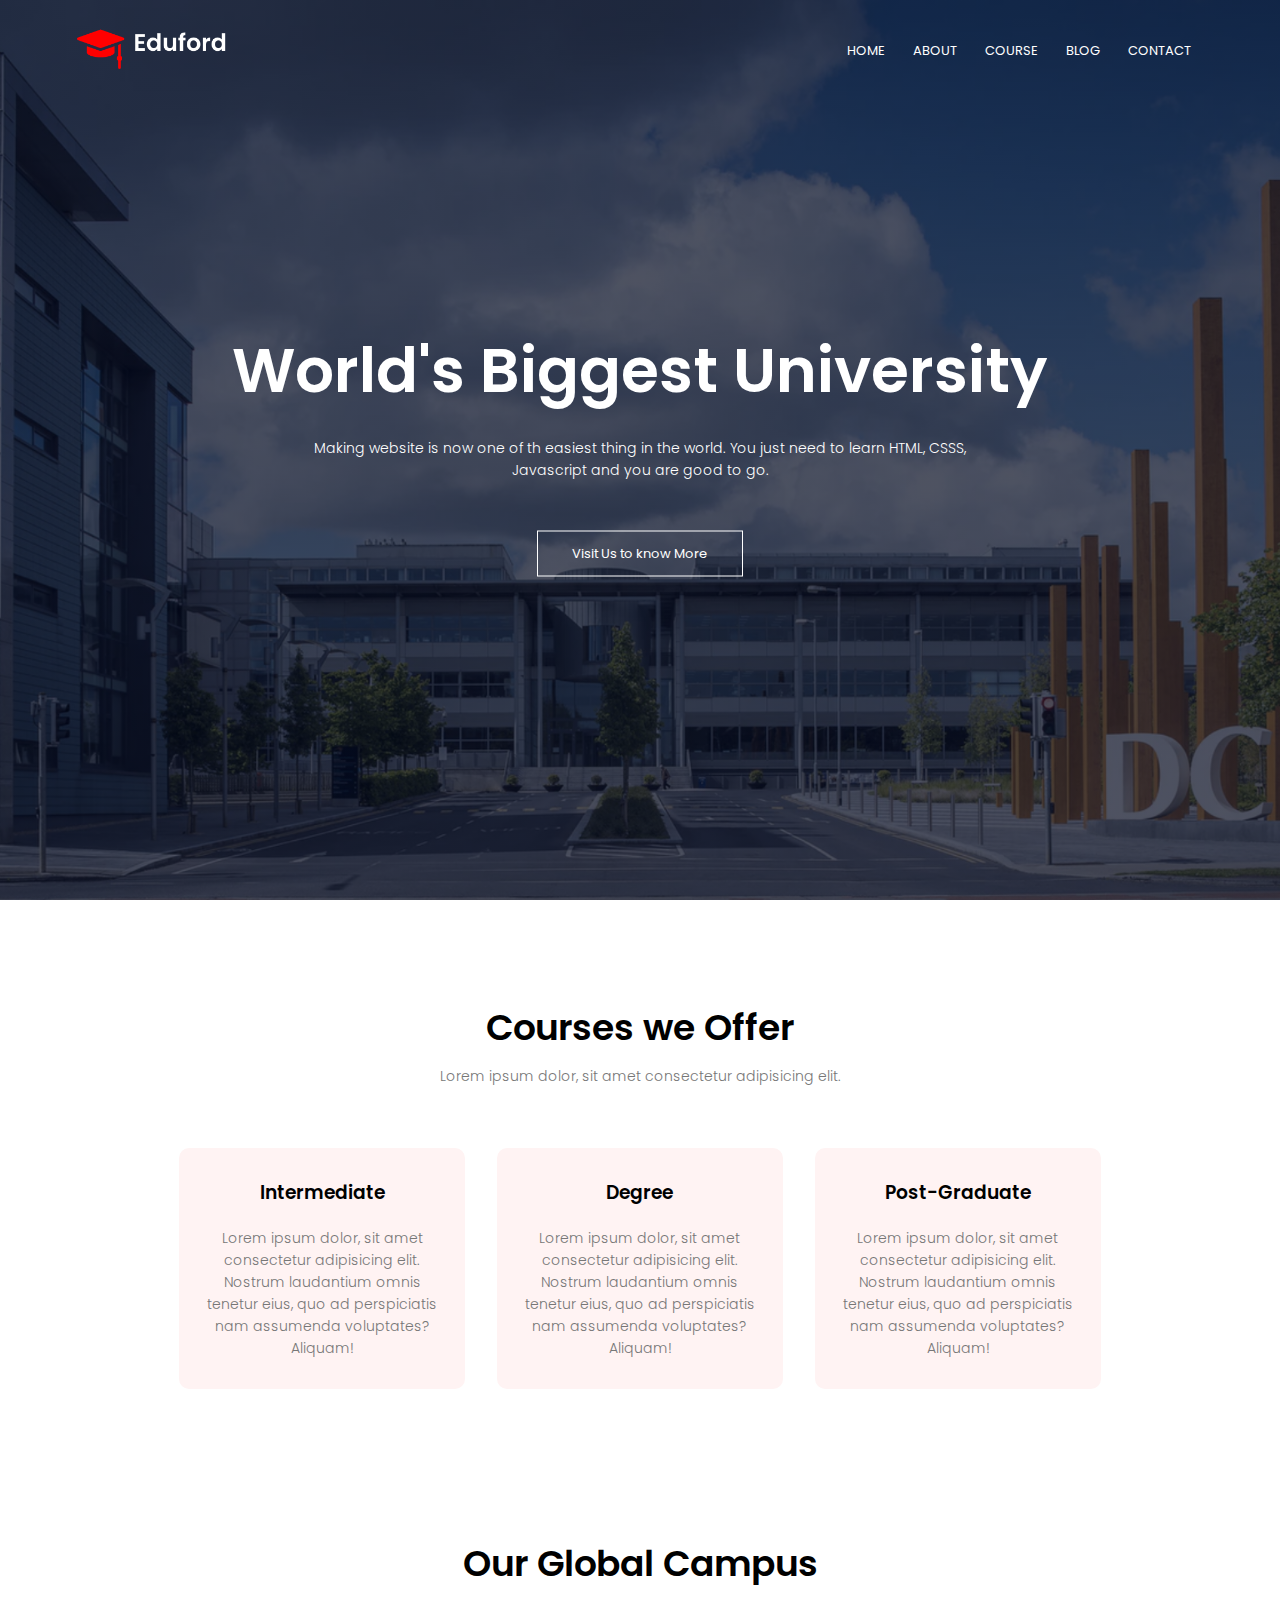
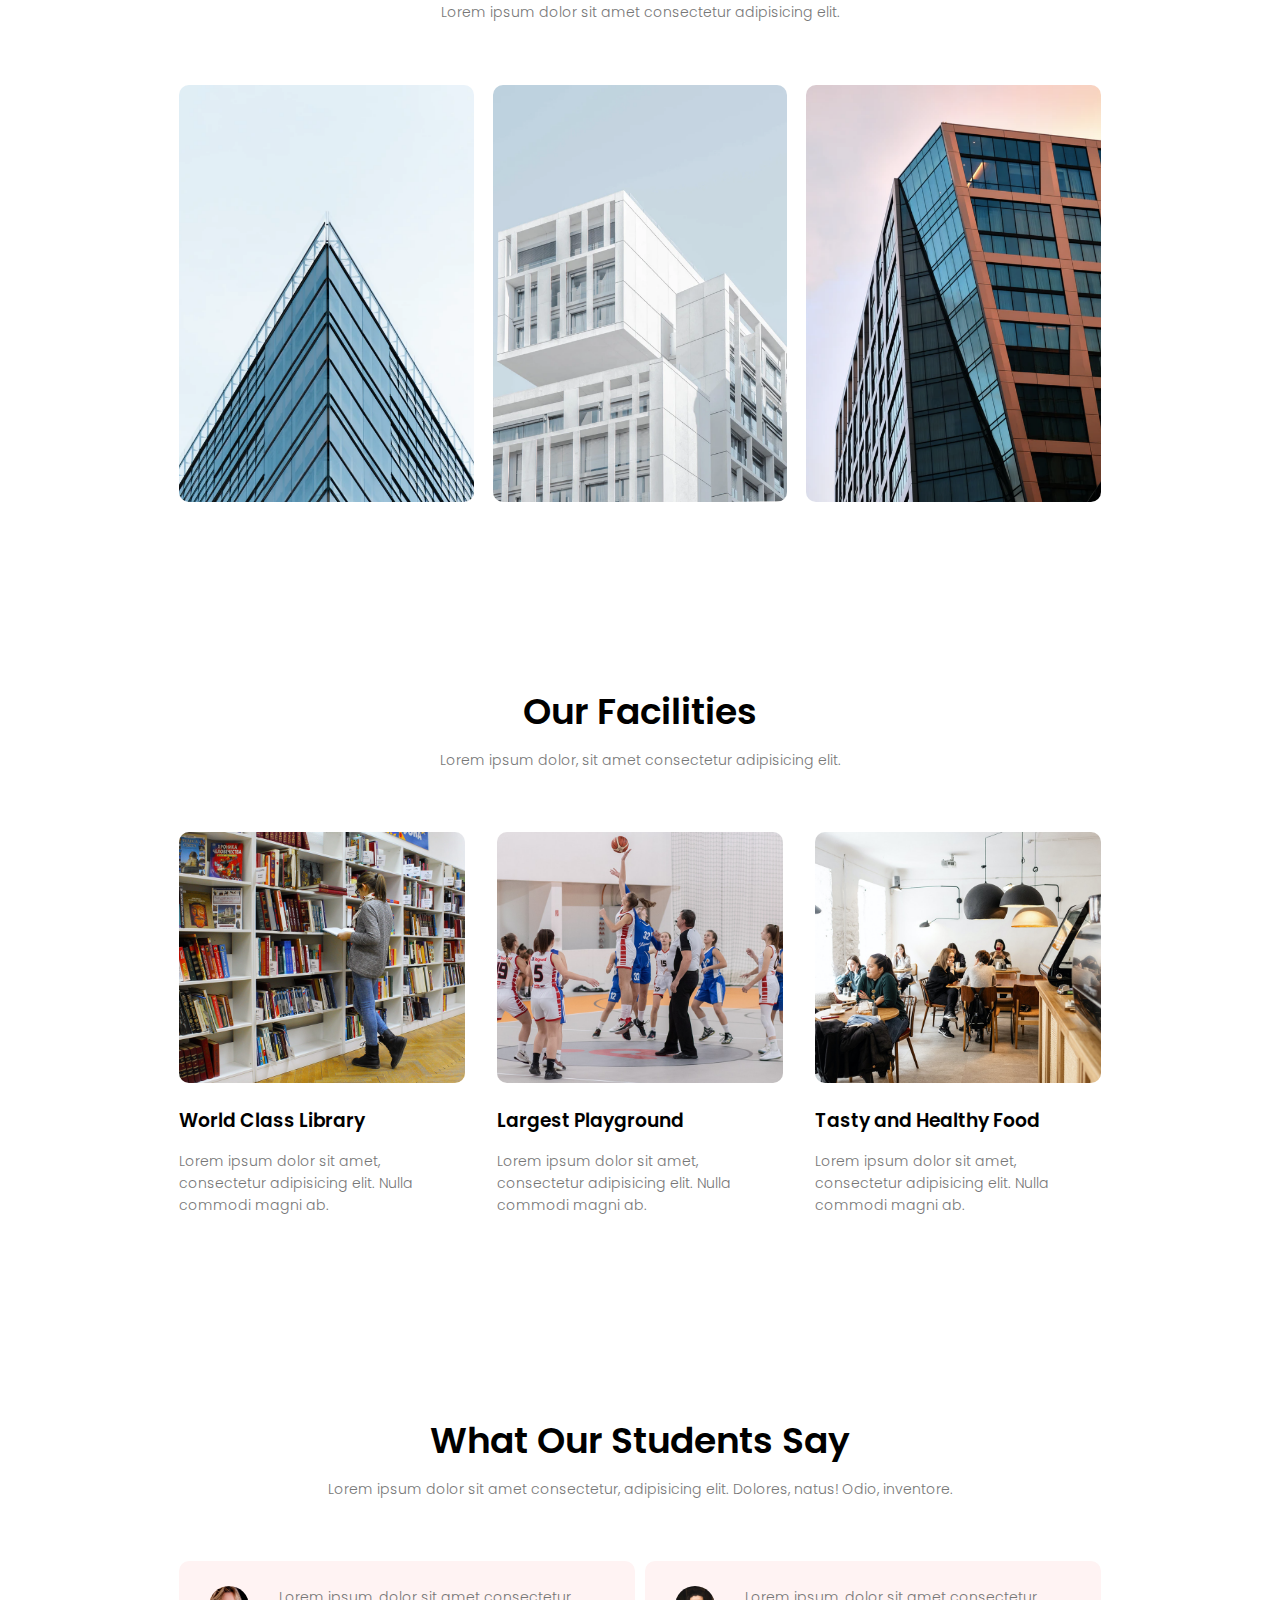
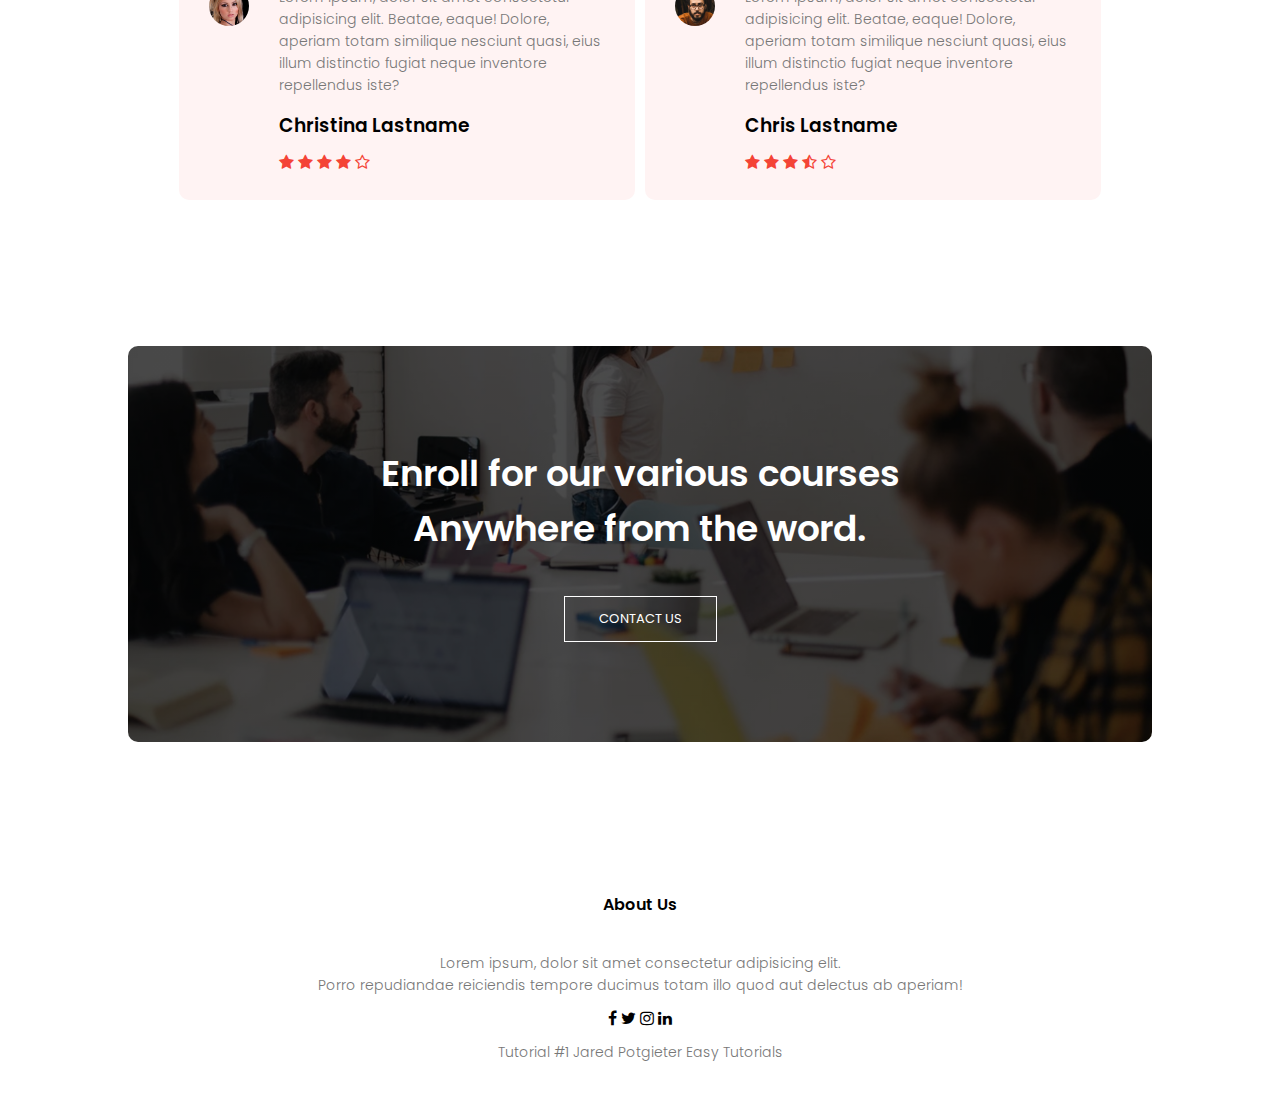
<file: index.html>
<!DOCTYPE html>
<html lang="en">
<head>
    <meta charset="UTF-8">
    <meta http-equiv="X-UA-Compatible" content="IE=edge">
    <meta name="viewport" content="width=device-width, initial-scale=1.0">
    <link rel="stylesheet" href="styles.css">
    
    <title>Tutorial 1 - University Website</title>
    
<!-- All fonts need to be imported into the header section of the HTML and then a seperate link needs to be copied into the Stylesheet / CSS -->
    
<link rel="preconnect" href="https://fonts.googleapis.com">
<link rel="preconnect" href="https://fonts.gstatic.com" crossorigin>
<link href="https://fonts.googleapis.com/css2?family=Barlow&family=Merriweather&family=Montserrat:wght@100&family=Poppins:wght@100;200;400;600;700&family=Sacramento&display=swap" rel="stylesheet">
<link rel="stylesheet" href="https://stackpath.bootstrapcdn.com/font-awesome/4.7.0/css/font-awesome.min.css">


</head>
<body>
    
<section class="header">

    <nav>

<a href="index.html"><img src="images/logo.png" alt=""></a>

<div class="nav-links" id="navLinks">

    <i class="fa fa-times" onclick="hideMenu()"></i>
    
<ul>
    <li><a href="index.html">HOME</a></li>
    <li><a href="about.html">ABOUT</a></li>
    <li><a href="course.html">COURSE</a></li>
    <li><a href="blog.html">BLOG</a></li>
    <li><a href="contact.html">CONTACT</a></li>
</ul>

</div>

<i class="fa fa-bars" onclick="showMenu()"></i>

    </nav>

<div class="text-box">

    <h1>World's Biggest University</h1>
    <p>Making website is now one of th easiest thing in the world. You just need to learn HTML, CSSS, <br> Javascript and you are good to go.</p>
    <a href="" class="hero-button">Visit Us to know More</a>
    
   
</div>   

</section>

<section class="course">

    <h1>Courses we Offer</h1>
    <p>Lorem ipsum dolor, sit amet consectetur adipisicing elit.</p>

    <div class="row">
         
        <div class="course-col">
            <h3>Intermediate</h3>
            <p>Lorem ipsum dolor, sit amet consectetur adipisicing elit. Nostrum laudantium omnis tenetur eius, quo ad perspiciatis nam assumenda voluptates? Aliquam!</p>
        </div>
   
        <div class="course-col">
            <h3>Degree</h3>
            <p>Lorem ipsum dolor, sit amet consectetur adipisicing elit. Nostrum laudantium omnis tenetur eius, quo ad perspiciatis nam assumenda voluptates? Aliquam!</p>
        </div>

        <div class="course-col">
            <h3>Post-Graduate</h3>
            <p>Lorem ipsum dolor, sit amet consectetur adipisicing elit. Nostrum laudantium omnis tenetur eius, quo ad perspiciatis nam assumenda voluptates? Aliquam!</p>
        </div>
   
    </div>


</div>

</section>

<!-- Campus Section -->

<section class="campus">
<h1>Our Global Campus</h1>

<p>Lorem ipsum dolor sit amet consectetur adipisicing elit.</p>

<div class="row">
    <div class="campus-col">
    <img src="images/london.png" alt="">
        
        <div class="layer">
            <h3>LONDON</h3>
        </div>

    </div>

    <div class="campus-col">
        <img src="images/washington.png" alt="">
            
            <div class="layer">
                <h3>WASHINGTON</h3>
            </div>
    
        </div>


        <div class="campus-col">
            <img src="images/newyork.png" alt="">
                
                <div class="layer">
                    <h3>NEW YORK</h3>
                </div>
        
            </div>

</div>

</section>

<!-- Facilities -->
<section class="facilities">

    <h1>Our Facilities</h1>
    <p>Lorem ipsum dolor, sit amet consectetur adipisicing elit.</p>

    <div class="row">

    <div class="facilities-col">
        <img src="images/library.png" alt="">
        <h3>World Class Library</h3>
        <p>Lorem ipsum dolor sit amet, consectetur adipisicing elit. Nulla commodi magni ab.</p>
    </div>

    <div class="facilities-col">
        <img src="images/basketball.png" alt="">
        <h3>Largest Playground</h3>
        <p>Lorem ipsum dolor sit amet, consectetur adipisicing elit. Nulla commodi magni ab.</p>
    </div>

    <div class="facilities-col">
        <img src="images/cafeteria.png" alt="">
        <h3>Tasty and Healthy Food</h3>
        <p>Lorem ipsum dolor sit amet, consectetur adipisicing elit. Nulla commodi magni ab.</p>
    </div>

    </div>

</section>

<!-- Testimonials -->

<section class="testimonials">

<h1>What Our Students Say</h1>
<p>Lorem ipsum dolor sit amet consectetur, adipisicing elit. Dolores, natus! Odio, inventore.</p>

<div class="row">

<div class="testimonial-col">
    <img src="images/user1.jpg" alt="">
        <div>
            <p> Lorem ipsum, dolor sit amet consectetur adipisicing elit. Beatae, eaque! Dolore, aperiam totam similique nesciunt quasi, eius illum distinctio fugiat neque inventore repellendus iste?</p>
            <h3>Christina Lastname</h3>
            <i class="fa fa-star" ></i>
            <i class="fa fa-star" ></i>
            <i class="fa fa-star" ></i>
            <i class="fa fa-star" ></i>
            <i class="fa fa-star-o" ></i>
        </div>

</div>

<div class="testimonial-col">
    <img src="images/user2.jpg" alt="">
        <div>
            <p> Lorem ipsum, dolor sit amet consectetur adipisicing elit. Beatae, eaque! Dolore, aperiam totam similique nesciunt quasi, eius illum distinctio fugiat neque inventore repellendus iste?</p>
            <h3>Chris Lastname</h3>
            <i class="fa fa-star" ></i>
            <i class="fa fa-star" ></i>
            <i class="fa fa-star" ></i>
            <i class="fa fa-star-half-o" ></i>
            <i class="fa fa-star-o" ></i>
        
        </div>

</div>

</div>


</section>

<!-- Call To Action -->

<section class="cta">

<h1>Enroll for our various courses <br> Anywhere from the word. </h1>

<a href="" class="hero-button">CONTACT US</a>

</section>

<!-- Footers -->

<section class="footer">

    <h4>About Us</h4>

<p>Lorem ipsum, dolor sit amet consectetur adipisicing elit. <br> Porro repudiandae reiciendis tempore ducimus totam illo quod aut delectus ab aperiam!
</p>

<div class="icons">
    <i class="fa fa-facebook" ></i>
    <i class="fa fa-twitter" ></i>
    <i class="fa fa-instagram" ></i>
    <i class="fa fa-linkedin" ></i>
   

</div>

<p>Tutorial #1  Jared Potgieter  Easy Tutorials</p>

</section>



<!-- Javascript Menu Toggle -->

<script>

    var navLinks = document.getElementById("navLinks");
    function showMenu(){
        navLinks.style.right = "0";
    }

    function hideMenu(){
        navLinks.style.right = "-200px";
    }

</script>

</body>
</html>
</file>
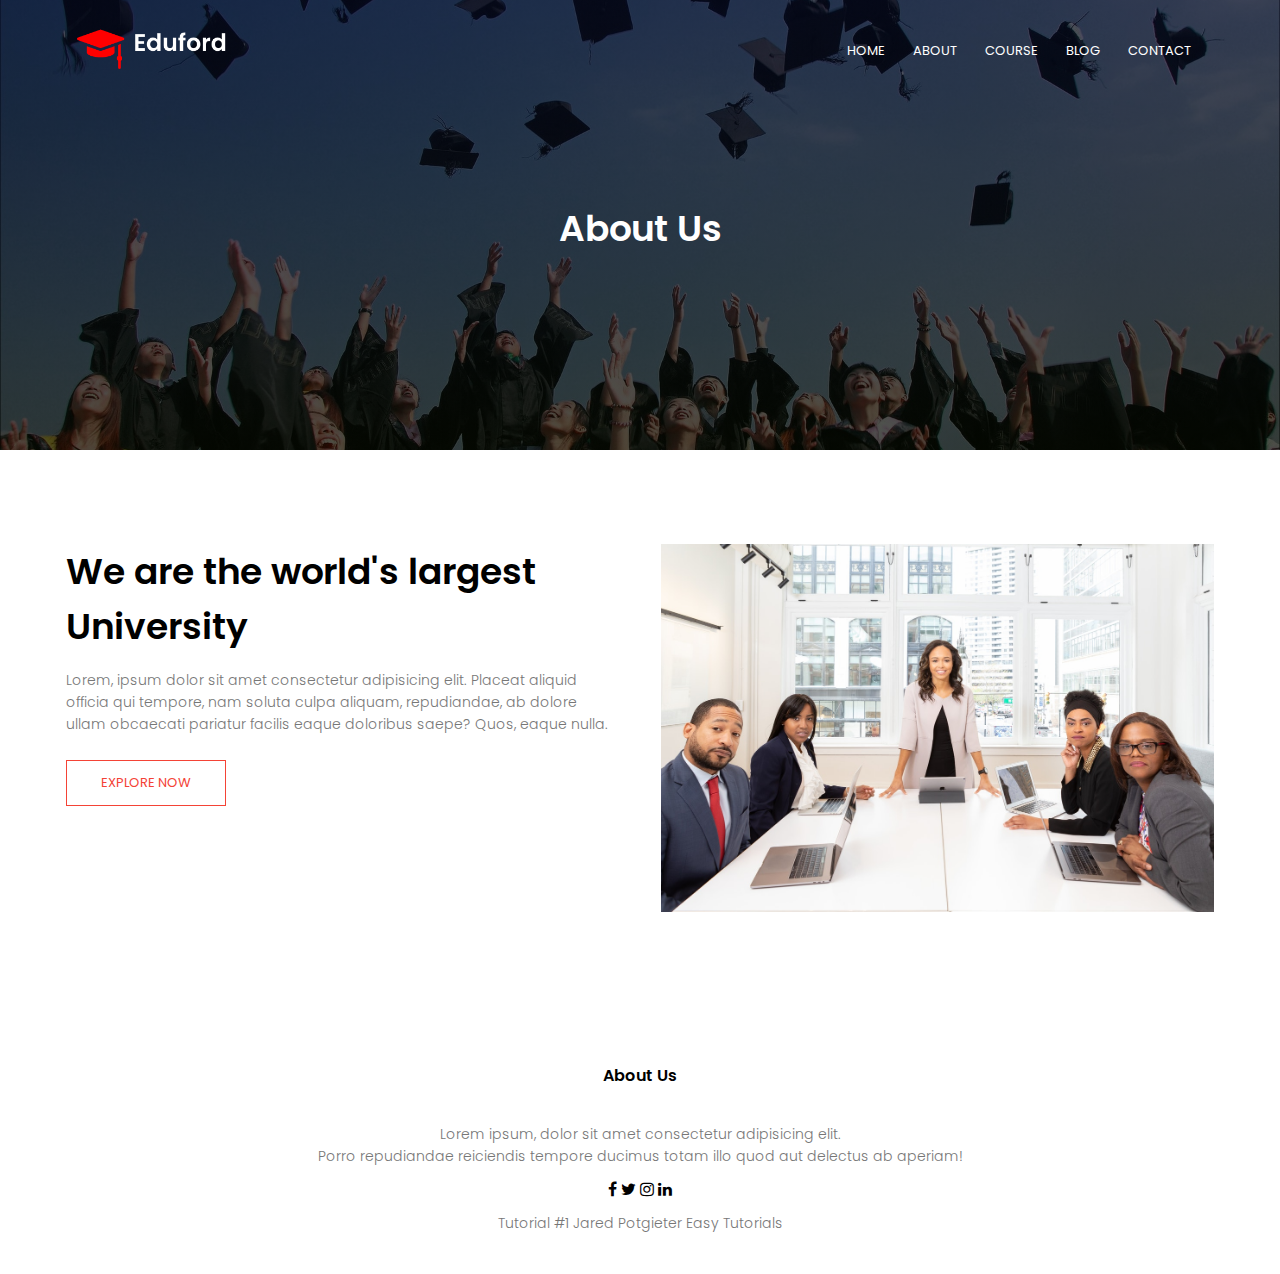
<file: about.html>
<!DOCTYPE html>
<html lang="en">
<head>
    <meta charset="UTF-8">
    <meta http-equiv="X-UA-Compatible" content="IE=edge">
    <meta name="viewport" content="width=device-width, initial-scale=1.0">
    <link rel="stylesheet" href="styles.css">
    
    <title>Tutorial 1 - University Website</title>
    
<!-- All fonts need to be imported into the header section of the HTML and then a seperate link needs to be copied into the Stylesheet / CSS -->
    
<link rel="preconnect" href="https://fonts.googleapis.com">
<link rel="preconnect" href="https://fonts.gstatic.com" crossorigin>
<link href="https://fonts.googleapis.com/css2?family=Barlow&family=Merriweather&family=Montserrat:wght@100&family=Poppins:wght@100;200;400;600;700&family=Sacramento&display=swap" rel="stylesheet">
<link rel="stylesheet" href="https://stackpath.bootstrapcdn.com/font-awesome/4.7.0/css/font-awesome.min.css">


</head>
<body>
    
<section class="sub-header">

    <nav>

<a href="index.html"><img src="images/logo.png" alt=""></a>

<div class="nav-links" id="navLinks">

    <i class="fa fa-times" onclick="hideMenu()"></i>
    
<ul>
    <li><a href="index.html">HOME</a></li>
    <li><a href="about.html">ABOUT</a></li>
    <li><a href="course.html">COURSE</a></li>
    <li><a href="blog.html">BLOG</a></li>
    <li><a href="contact.html">CONTACT</a></li>
</ul>

</div>

<i class="fa fa-bars" onclick="showMenu()"></i>

    </nav>

    <h1>About Us</h1>

 

</section>

<!-- About Us Content -->



<div class="row">

    <div class="about-col">
<h1>We are the world's largest University</h1>
<p>Lorem, ipsum dolor sit amet consectetur adipisicing elit. Placeat aliquid officia qui tempore, nam soluta culpa aliquam, repudiandae, ab dolore ullam obcaecati pariatur facilis eaque doloribus saepe? Quos, eaque nulla.</p>
    <a href="" class="hero-button red-button" >EXPLORE NOW</a>
</div>

    <div class="about-col">
       <img src="images/about.jpg" alt=""> 
    </div>

</div>



<!-- Footer -->

<section class="footer">

    <h4>About Us</h4>

<p>Lorem ipsum, dolor sit amet consectetur adipisicing elit. <br> Porro repudiandae reiciendis tempore ducimus totam illo quod aut delectus ab aperiam!
</p>

<div class="icons">
    <i class="fa fa-facebook" ></i>
    <i class="fa fa-twitter" ></i>
    <i class="fa fa-instagram" ></i>
    <i class="fa fa-linkedin" ></i>
   

</div>

<p>Tutorial #1  Jared Potgieter  Easy Tutorials</p>

</section>





<!-- Javascript Menu Toggle -->

<script>

    var navLinks = document.getElementById("navLinks");
    function showMenu(){
        navLinks.style.right = "0";
    }

    function hideMenu(){
        navLinks.style.right = "-200px";
    }

</script>

</body>
</html>
</file>
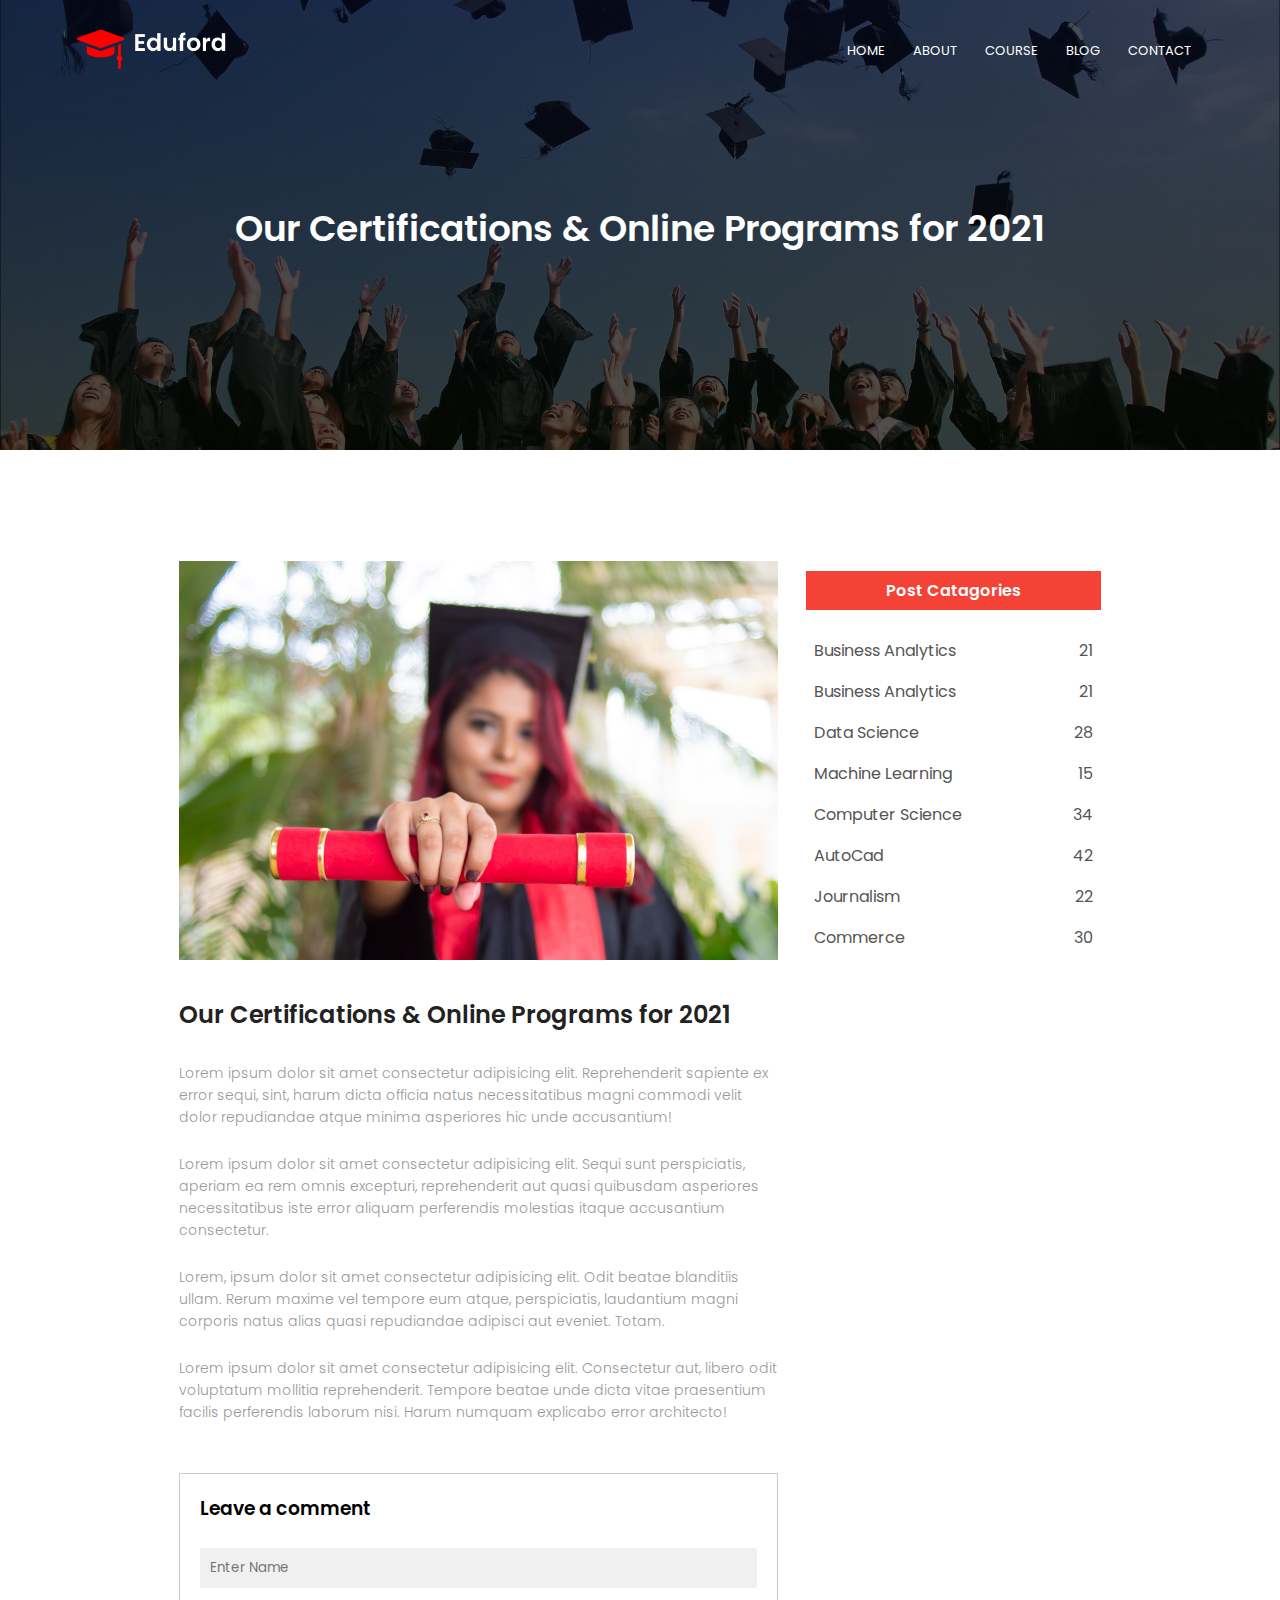
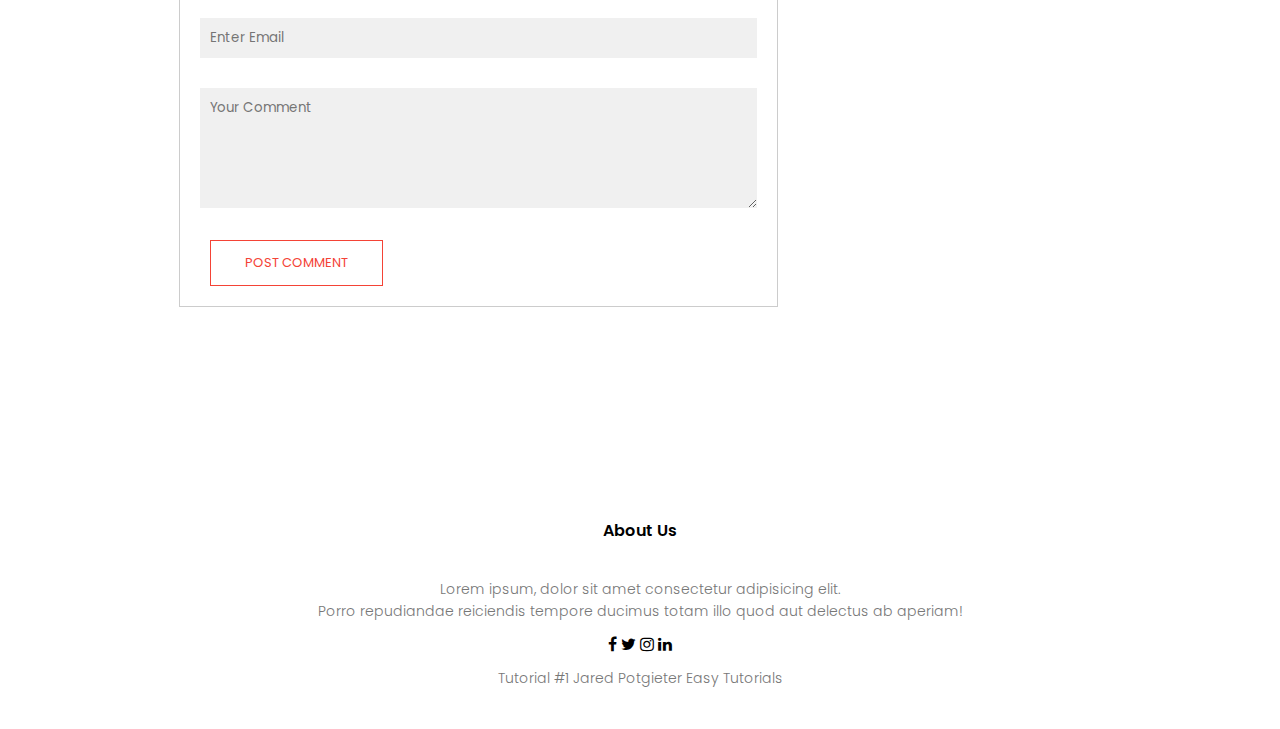
<file: blog.html>
<!DOCTYPE html>
<html lang="en">
<head>
    <meta charset="UTF-8">
    <meta http-equiv="X-UA-Compatible" content="IE=edge">
    <meta name="viewport" content="width=device-width, initial-scale=1.0">
    <link rel="stylesheet" href="styles.css">
    
    <title>Tutorial 1 - University Website</title>
    
<!-- All fonts need to be imported into the header section of the HTML and then a seperate link needs to be copied into the Stylesheet / CSS -->
    
<link rel="preconnect" href="https://fonts.googleapis.com">
<link rel="preconnect" href="https://fonts.gstatic.com" crossorigin>
<link href="https://fonts.googleapis.com/css2?family=Barlow&family=Merriweather&family=Montserrat:wght@100&family=Poppins:wght@100;200;400;600;700&family=Sacramento&display=swap" rel="stylesheet">
<link rel="stylesheet" href="https://stackpath.bootstrapcdn.com/font-awesome/4.7.0/css/font-awesome.min.css">


</head>
<body>
    
<section class="sub-header">

    <nav>

<a href="index.html"><img src="images/logo.png" alt=""></a>

<div class="nav-links" id="navLinks">

    <i class="fa fa-times" onclick="hideMenu()"></i>
    
<ul>
    <li><a href="index.html">HOME</a></li>
    <li><a href="about.html">ABOUT</a></li>
    <li><a href="course.html">COURSE</a></li>
    <li><a href="blog.html">BLOG</a></li>
    <li><a href="contact.html">CONTACT</a></li>
</ul>

</div>

<i class="fa fa-bars" onclick="showMenu()"></i>

    </nav>

    <h1>Our Certifications & Online Programs for 2021</h1>

 

</section>

<!-- Blog Page content -->

<section class="blog-content">


    <div class="row">

<div class="blog-left">
    <img src="images/certificate.jpg" alt="">
    <h2>Our Certifications & Online Programs for 2021</h2>
    <p>Lorem ipsum dolor sit amet consectetur adipisicing elit. Reprehenderit sapiente ex error sequi, sint, harum dicta officia natus necessitatibus magni commodi velit dolor repudiandae atque minima asperiores hic unde accusantium!</p>
    <br>
    <p>Lorem ipsum dolor sit amet consectetur adipisicing elit. Sequi sunt perspiciatis, aperiam ea rem omnis excepturi, reprehenderit aut quasi quibusdam asperiores necessitatibus iste error aliquam perferendis molestias itaque accusantium consectetur.</p>
    <br>
    <p>Lorem, ipsum dolor sit amet consectetur adipisicing elit. Odit beatae blanditiis ullam. Rerum maxime vel tempore eum atque, perspiciatis, laudantium magni corporis natus alias quasi repudiandae adipisci aut eveniet. Totam.</p>
    <br>
    <p>Lorem ipsum dolor sit amet consectetur adipisicing elit. Consectetur aut, libero odit voluptatum mollitia reprehenderit. Tempore beatae unde dicta vitae praesentium facilis perferendis laborum nisi. Harum numquam explicabo error architecto!</p>


    <div class="comment-box">

        <h3>Leave a comment</h3>

        <form action="" class="comment-form">
            <input type="text" placeholder="Enter Name">
            <input type="email" placeholder="Enter Email">
            <textarea name="" placeholder="Your Comment"  rows="5"></textarea>
            <button type="submit" class="hero-button red-button">POST COMMENT</button>
        </form>

    </div>


</div>

<div class="blog-right">

    <h3>Post Catagories</h3>

        <div>
            <span>Business Analytics</span>
            <span>21 </span>
        </div>

        <div>
            <span>Business Analytics</span>
            <span>21 </span>
        </div>

        <div>
            <span>Data Science</span>
            <span>28 </span>
        </div>

        <div>
            <span>Machine Learning</span>
            <span>15 </span>
        </div>

        <div>
            <span>Computer Science</span>
            <span>34 </span>
        </div>

        <div>
            <span>AutoCad</span>
            <span>42 </span>
        </div>

        <div>
            <span>Journalism</span>
            <span>22 </span>
        </div>

        <div>
            <span>Commerce</span>
            <span>30 </span>
        </div>
    
</div>

    </div>



</section>

<!-- Footer Section -->


<section class="footer">

    <h4>About Us</h4>

<p>Lorem ipsum, dolor sit amet consectetur adipisicing elit. <br> Porro repudiandae reiciendis tempore ducimus totam illo quod aut delectus ab aperiam!
</p>

<div class="icons">
    <i class="fa fa-facebook" ></i>
    <i class="fa fa-twitter" ></i>
    <i class="fa fa-instagram" ></i>
    <i class="fa fa-linkedin" ></i>
   

</div>

<p>Tutorial #1  Jared Potgieter  Easy Tutorials</p>

</section>





<!-- Javascript Menu Toggle -->

<script>

    var navLinks = document.getElementById("navLinks");
    function showMenu(){
        navLinks.style.right = "0";
    }

    function hideMenu(){
        navLinks.style.right = "-200px";
    }

</script>

</body>
</html>
</file>
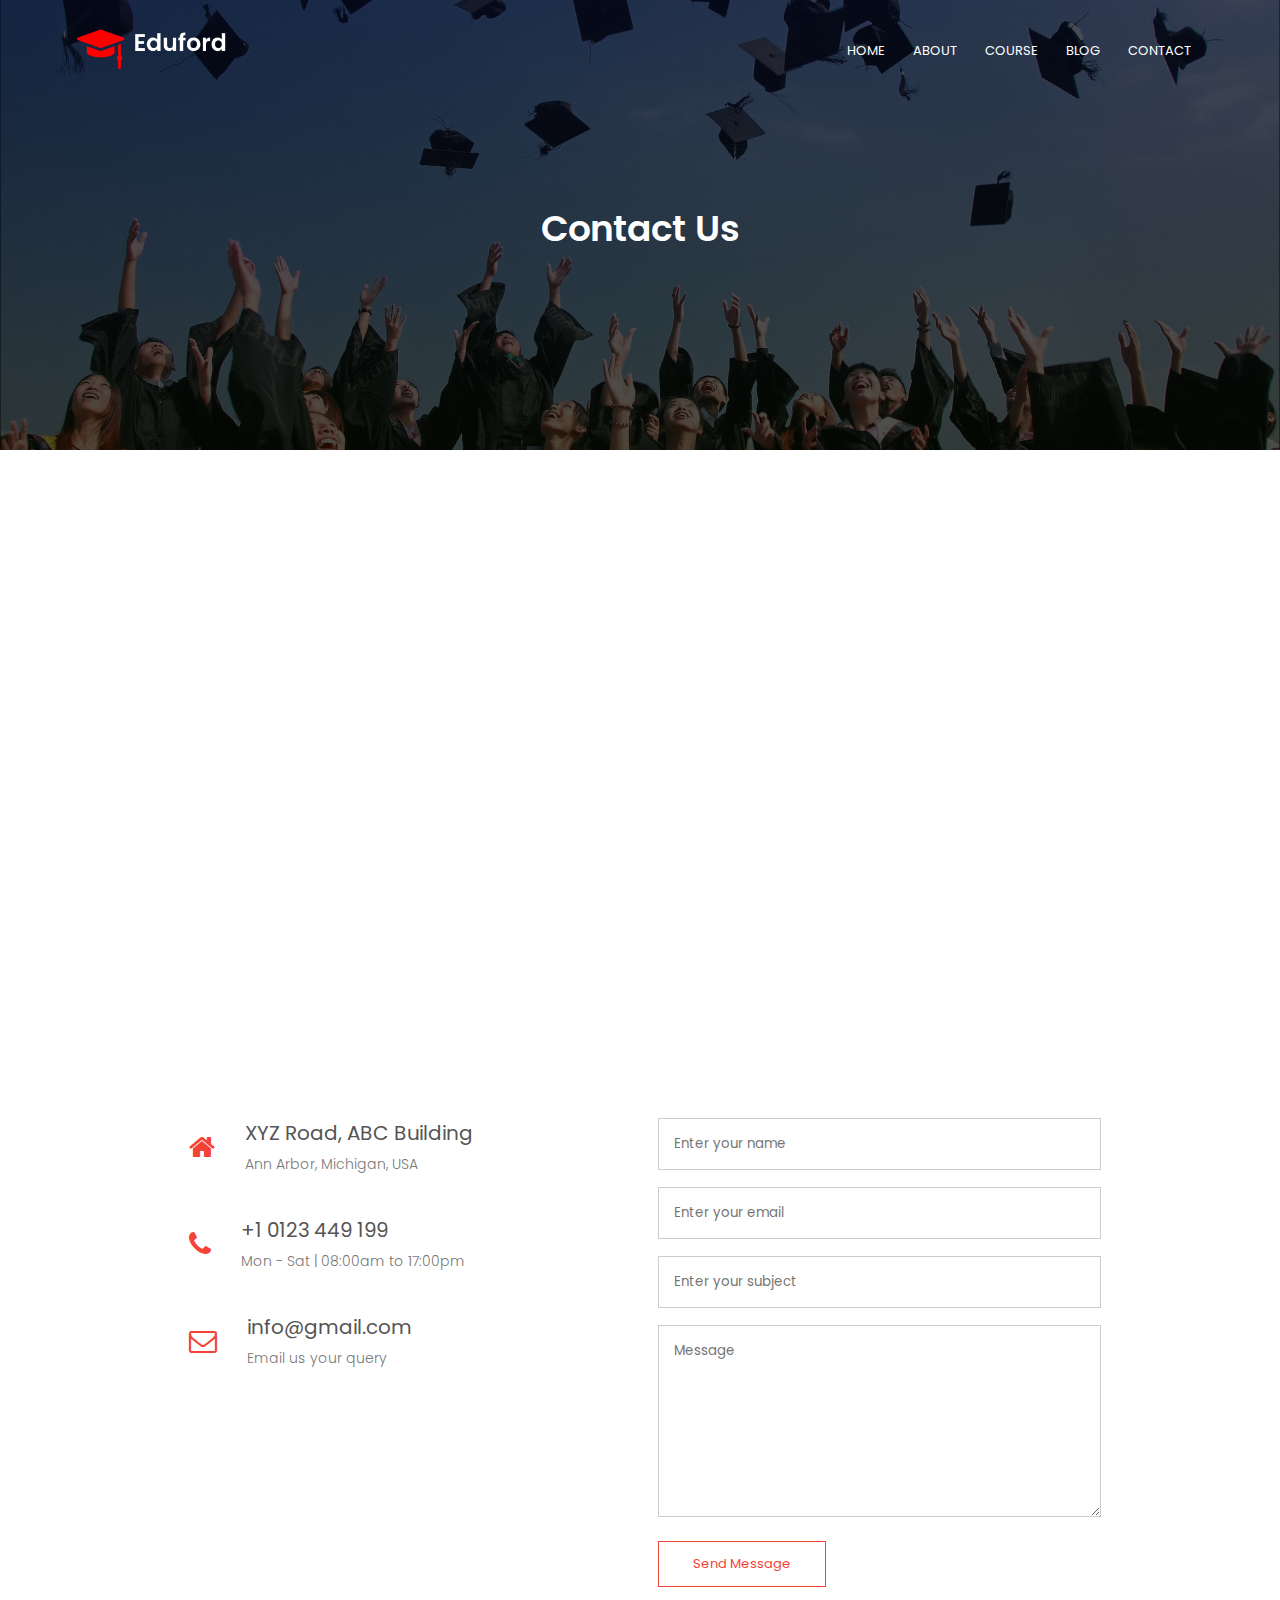
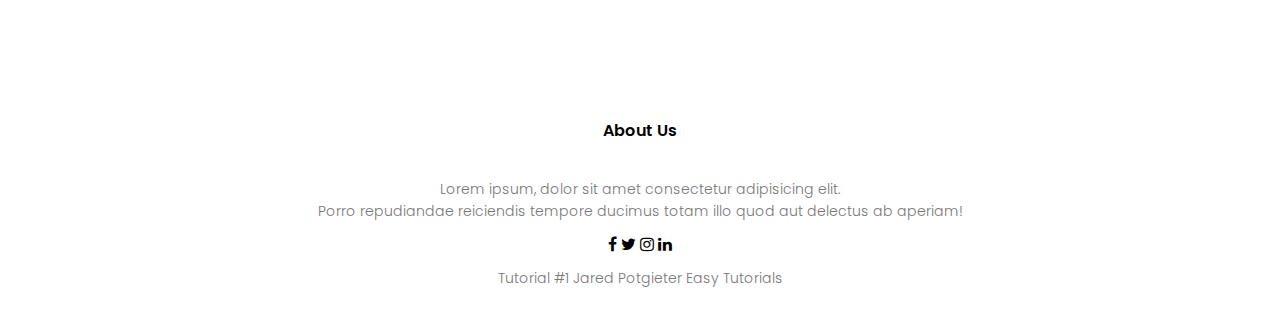
<file: contact.html>
<!DOCTYPE html>
<html lang="en">
<head>
    <meta charset="UTF-8">
    <meta http-equiv="X-UA-Compatible" content="IE=edge">
    <meta name="viewport" content="width=device-width, initial-scale=1.0">
    <link rel="stylesheet" href="styles.css">
    
    <title>Tutorial 1 - University Website</title>
    
<!-- All fonts need to be imported into the header section of the HTML and then a seperate link needs to be copied into the Stylesheet / CSS -->
    
<link rel="preconnect" href="https://fonts.googleapis.com">
<link rel="preconnect" href="https://fonts.gstatic.com" crossorigin>
<link href="https://fonts.googleapis.com/css2?family=Barlow&family=Merriweather&family=Montserrat:wght@100&family=Poppins:wght@100;200;400;600;700&family=Sacramento&display=swap" rel="stylesheet">
<link rel="stylesheet" href="https://stackpath.bootstrapcdn.com/font-awesome/4.7.0/css/font-awesome.min.css">


</head>
<body>
    
<section class="sub-header">

    <nav>

<a href="index.html"><img src="images/logo.png" alt=""></a>

<div class="nav-links" id="navLinks">

    <i class="fa fa-times" onclick="hideMenu()"></i>
    
<ul>
    <li><a href="index.html">HOME</a></li>
    <li><a href="about.html">ABOUT</a></li>
    <li><a href="course.html">COURSE</a></li>
    <li><a href="blog.html">BLOG</a></li>
    <li><a href="contact.html">CONTACT</a></li>
</ul>

</div>

<i class="fa fa-bars" onclick="showMenu()"></i>

    </nav>

    <h1>Contact Us</h1>

 

</section>

<!-- Contact Us -->

<section class="location">

    <iframe src="https://www.google.com/maps/embed?pb=!1m18!1m12!1m3!1d25357.747378224216!2d127.080316915625!3d37.39649079999998!2m3!1f0!2f0!3f0!3m2!1i1024!2i768!4f13.1!3m3!1m2!1s0x357b58083ad53379%3A0xa1caeb8a35463835!2sThe%20Coffee%20Bean%20And%20Tea%20Leaf!5e0!3m2!1sen!2skr!4v1654400472660!5m2!1sen!2skr" width="600" height="450" style="border:0;" allowfullscreen="" loading="lazy" referrerpolicy="no-referrer-when-downgrade"></iframe>


</section>

<!-- Contact Us -->

<section class="contact-us">

<div class="row">
    <div class="contact-col">
            <div>
                <i class="fa fa-home"></i>
                <span>
                    <h5> XYZ Road, ABC Building</h5>
                    <p>Ann Arbor, Michigan, USA</p>
                </span>
            </div>

            <div>
                <i class="fa fa-phone"></i>
                <span>
                    <h5> +1 0123 449 199</h5>
                    <p>Mon - Sat | 08:00am to 17:00pm</p>
                </span>
            </div>

            <div>
                <i class="fa fa-envelope-o"></i>
                <span>
                    <h5> info@gmail.com</h5>
                    <p>Email us your query</p>
                </span>
            </div>

    </div>

    <div class="contact-col">

        <form action="form-handler.php" method="post">

            <input type="text" name="name" placeholder="Enter your name" required>
            <input type="email" name="email" placeholder="Enter your email" required>
            <input type="text" name="subject" placeholder="Enter your subject" required>

            <textarea rows="8" name="message" placeholder="Message" required></textarea>

            <button type="submit" class="hero-button red-button">Send Message</button>

        </form>
        
    </div>

</div>
    
</section>


<!-- Footer -->

<section class="footer">

    <h4>About Us</h4>

<p>Lorem ipsum, dolor sit amet consectetur adipisicing elit. <br> Porro repudiandae reiciendis tempore ducimus totam illo quod aut delectus ab aperiam!
</p>

<div class="icons">
    <i class="fa fa-facebook" ></i>
    <i class="fa fa-twitter" ></i>
    <i class="fa fa-instagram" ></i>
    <i class="fa fa-linkedin" ></i>
   

</div>

<p>Tutorial #1  Jared Potgieter  Easy Tutorials</p>

</section>





<!-- Javascript Menu Toggle -->

<script>

    var navLinks = document.getElementById("navLinks");
    function showMenu(){
        navLinks.style.right = "0";
    }

    function hideMenu(){
        navLinks.style.right = "-200px";
    }

</script>

</body>
</html>
</file>
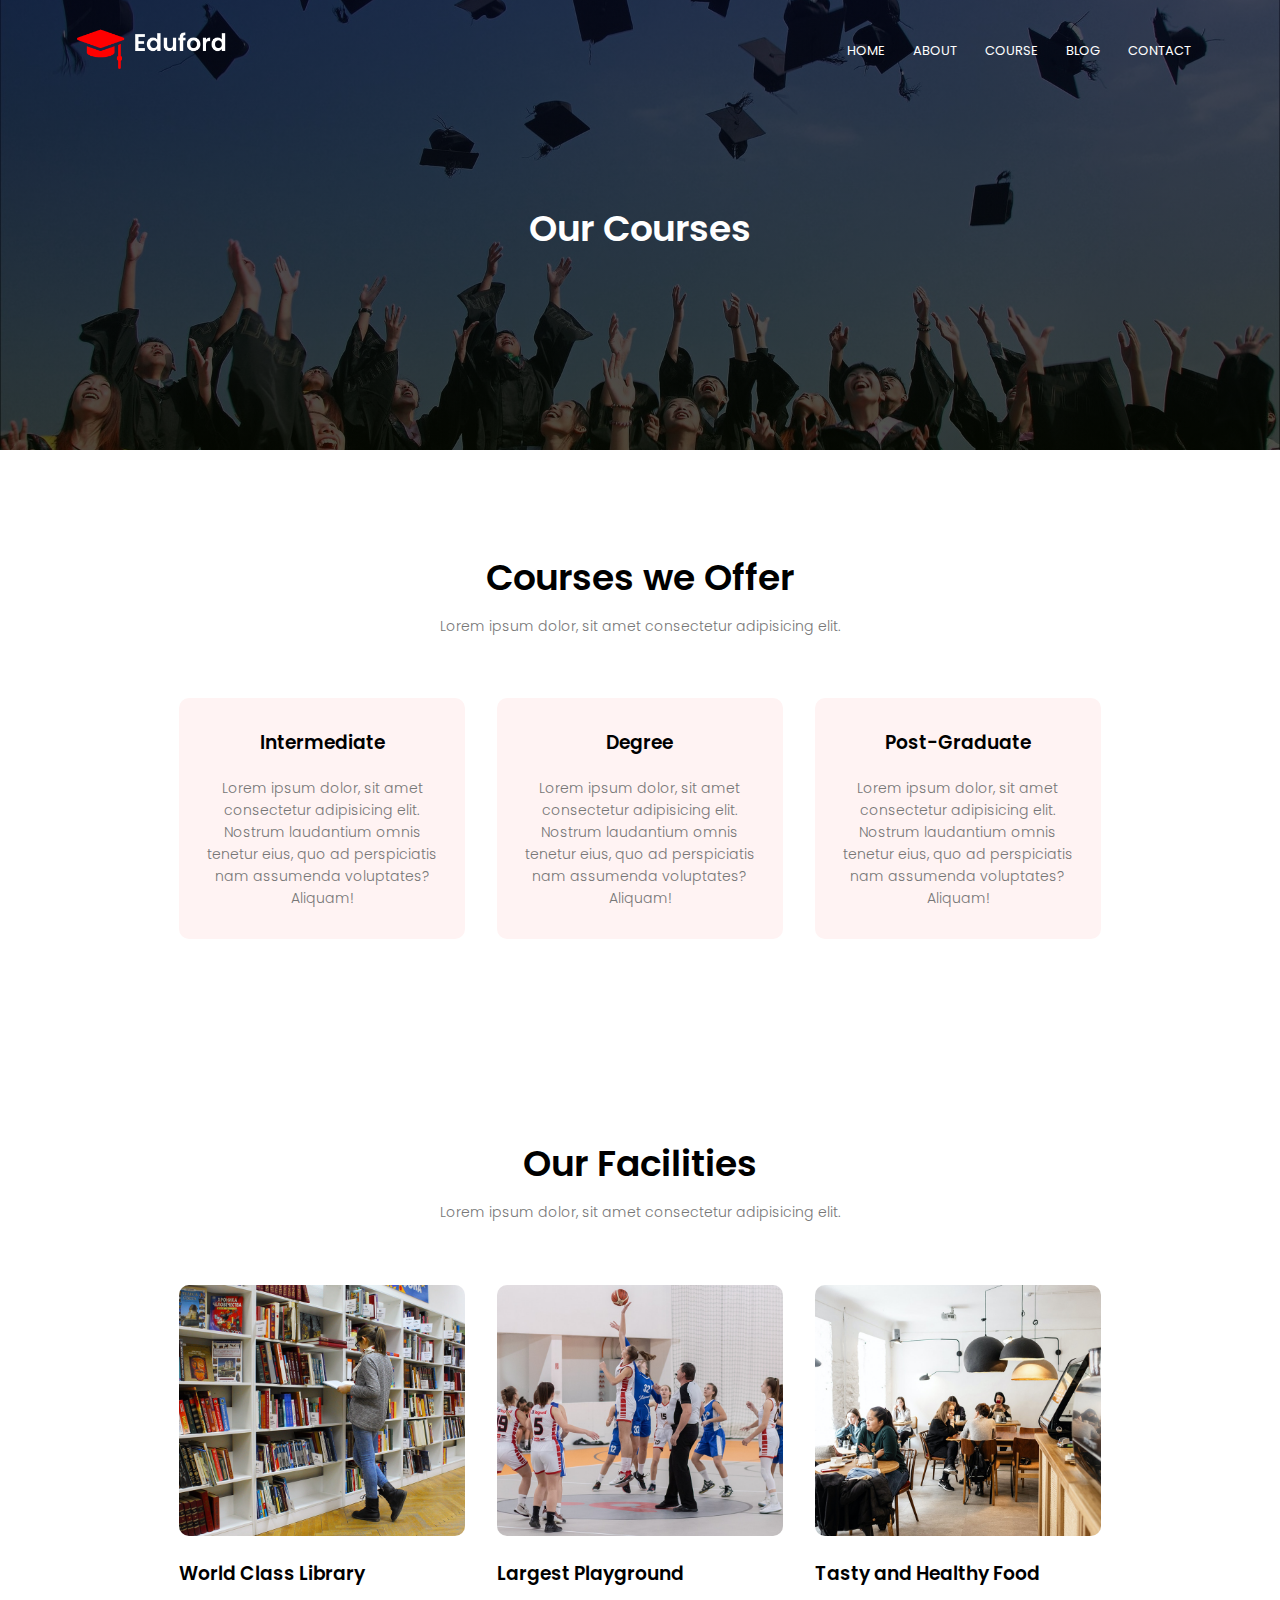
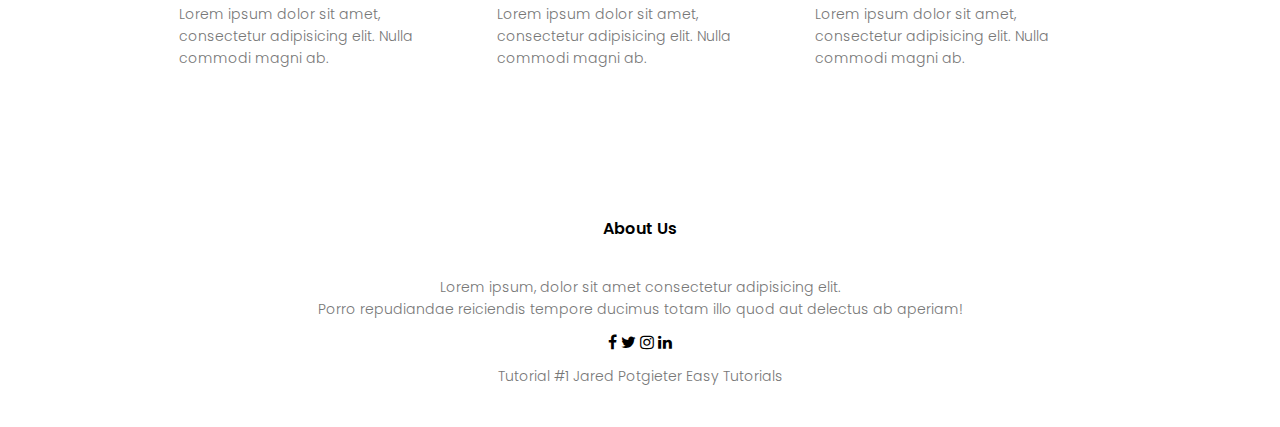
<file: course.html>
<!DOCTYPE html>
<html lang="en">
<head>
    <meta charset="UTF-8">
    <meta http-equiv="X-UA-Compatible" content="IE=edge">
    <meta name="viewport" content="width=device-width, initial-scale=1.0">
    <link rel="stylesheet" href="styles.css">
    
    <title>Tutorial 1 - University Website</title>
    
<!-- All fonts need to be imported into the header section of the HTML and then a seperate link needs to be copied into the Stylesheet / CSS -->
    
<link rel="preconnect" href="https://fonts.googleapis.com">
<link rel="preconnect" href="https://fonts.gstatic.com" crossorigin>
<link href="https://fonts.googleapis.com/css2?family=Barlow&family=Merriweather&family=Montserrat:wght@100&family=Poppins:wght@100;200;400;600;700&family=Sacramento&display=swap" rel="stylesheet">
<link rel="stylesheet" href="https://stackpath.bootstrapcdn.com/font-awesome/4.7.0/css/font-awesome.min.css">


</head>
<body>
    
<section class="sub-header">

    <nav>

<a href="index.html"><img src="images/logo.png" alt=""></a>

<div class="nav-links" id="navLinks">

    <i class="fa fa-times" onclick="hideMenu()"></i>
    
<ul>
    <li><a href="index.html">HOME</a></li>
    <li><a href="about.html">ABOUT</a></li>
    <li><a href="course.html">COURSE</a></li>
    <li><a href="blog.html">BLOG</a></li>
    <li><a href="contact.html">CONTACT</a></li>
</ul>

</div>

<i class="fa fa-bars" onclick="showMenu()"></i>

    </nav>

    <h1>Our Courses</h1>

 

</section>

<!-- Course Section -->

<section class="course">

    <h1>Courses we Offer</h1>
    <p>Lorem ipsum dolor, sit amet consectetur adipisicing elit.</p>

    <div class="row">
         
        <div class="course-col">
            <h3>Intermediate</h3>
            <p>Lorem ipsum dolor, sit amet consectetur adipisicing elit. Nostrum laudantium omnis tenetur eius, quo ad perspiciatis nam assumenda voluptates? Aliquam!</p>
        </div>
   
        <div class="course-col">
            <h3>Degree</h3>
            <p>Lorem ipsum dolor, sit amet consectetur adipisicing elit. Nostrum laudantium omnis tenetur eius, quo ad perspiciatis nam assumenda voluptates? Aliquam!</p>
        </div>

        <div class="course-col">
            <h3>Post-Graduate</h3>
            <p>Lorem ipsum dolor, sit amet consectetur adipisicing elit. Nostrum laudantium omnis tenetur eius, quo ad perspiciatis nam assumenda voluptates? Aliquam!</p>
        </div>
   
    </div>


</div>

</section>

<!-- Facilities-->

<section class="facilities">

    <h1>Our Facilities</h1>
    <p>Lorem ipsum dolor, sit amet consectetur adipisicing elit.</p>

    <div class="row">

    <div class="facilities-col">
        <img src="images/library.png" alt="">
        <h3>World Class Library</h3>
        <p>Lorem ipsum dolor sit amet, consectetur adipisicing elit. Nulla commodi magni ab.</p>
    </div>

    <div class="facilities-col">
        <img src="images/basketball.png" alt="">
        <h3>Largest Playground</h3>
        <p>Lorem ipsum dolor sit amet, consectetur adipisicing elit. Nulla commodi magni ab.</p>
    </div>

    <div class="facilities-col">
        <img src="images/cafeteria.png" alt="">
        <h3>Tasty and Healthy Food</h3>
        <p>Lorem ipsum dolor sit amet, consectetur adipisicing elit. Nulla commodi magni ab.</p>
    </div>

    </div>

</section>



<section class="footer">

    <h4>About Us</h4>

<p>Lorem ipsum, dolor sit amet consectetur adipisicing elit. <br> Porro repudiandae reiciendis tempore ducimus totam illo quod aut delectus ab aperiam!
</p>

<div class="icons">
    <i class="fa fa-facebook" ></i>
    <i class="fa fa-twitter" ></i>
    <i class="fa fa-instagram" ></i>
    <i class="fa fa-linkedin" ></i>
   

</div>

<p>Tutorial #1  Jared Potgieter  Easy Tutorials</p>

</section>





<!-- Javascript Menu Toggle -->

<script>

    var navLinks = document.getElementById("navLinks");
    function showMenu(){
        navLinks.style.right = "0";
    }

    function hideMenu(){
        navLinks.style.right = "-200px";
    }

</script>

</body>
</html>
</file>
<file: styles.css>
/* Asterisk sets CSS for everthing in the document */

* {
    margin: 0;
    padding: 0;

    /* All fonts need to imported into the CSS and HTML section */

 
    font-family: 'Poppins', sans-serif;
   
}

/* Header componenent lets us only edit the header class at the top */

.header {
    min-height: 100vh;
    width: 100%;
    background-image: linear-gradient(rgba(4,9,30,0.7), rgba(4,9,30,0.7)), url(images/banner.png);
    background-position: center;
    background-size: cover;
    position:relative;

}

/* Changes to our menu */

nav {
    display: flex;
    padding: 2% 6% ;
    justify-content: space-between;
    align-items: center;
}

/* Alters only the nav image */

nav img {

    width: 150px;

}

.nav-links {
    flex: 1;
    text-align: right;
}

.nav-links ul li {
    list-style: none;
    display: inline-block;
    padding: 8px 12px;
    position: relative;
}

.nav-links ul li a {
    color: #fff;
    text-decoration: none;
    font-size: 13px;
}

.nav-links ul li::after {
    content: '';
    width: 0%;
    height: 2px;
    background: #f44336;
    display: block;
    margin: auto;
    transition: 0.5s;
}

.nav-links ul li:hover::after{
    width: 100%;
}

.text-box {
    width: 90%;
    color: #fff;
    position: absolute;
    top: 50%;
    left: 50%;
    transform: translate(-50%, -50%);
    text-align: center;

}

.text-box h1 {
    font-size: 62px;

}

.text-box p {
    margin: 10px 0 40px;
    font-size: 14px;
    color: #fff;
}

.hero-button {
    display: inline-block;
    text-decoration: none;
    color: #fff;
    border: 1px solid #fff;
    padding: 12px 34px;
    font-size: 13px;
    background: transparent;
    position: relative;
    cursor: pointer;
}

.hero-button:hover {
    border: 1px solid #f44336;
    background: #f44336;
    transition: 1s;
}



nav .fa {
    display: none;
}

/* Helps create more responsive website for smaller screens */

@media(max-width: 700px) {
    .text-box h1 {
        font-size: 26px;

    }

    .nav-links ul li {
        display: block;
    }

    .nav-links  {
      position: fixed;
      background: #f44336;
      height: 100vh;
      width: 200px;
      top: 0;
      right: -200px;
      text-align: left;
      z-index: 2;
      transition: 1s ;
    }

    nav .fa { 

        display: block;
        color: #fff ;
        margin: 10px;
        font-size: 22px;
        cursor: pointer;


    }

    .nav-links ul{
        padding: 30px;

    }

}

/* Course */

.course {
    width: 80%;
    margin: auto;
    text-align: center;
    padding-top: 100px;
}


h1 {
    font-size: 36px;
    font-weight: 600;
}

p {
    color: #777;
    font-size: 14px;
    font-weight: 300;
    line-height: 22px;
    padding: 10px;
}

.row {
    margin: 5%;
    display: flex;
    justify-content: space-between;
}

.course-col {
    flex-basis: 31%;
background: #fff3f3;
border-radius: 10px;
margin-bottom: 5%;
padding: 20px 12px;
box-sizing: border-box;
transition: 0.5s;

}

h3 {
    text-align: center;
    font-weight: 600;
    margin: 10px 0;
}

.course-col:hover {
    box-shadow: 0 0 20px 0 rgba(0, 0, 0, 0.2) ;
}

@media(max-width: 700px) {

    .row {
        flex-direction: column;
    }
    
}
/* CAMPUS */
.campus {
width: 80%;
margin:auto;
text-align: center;
padding-top: 50px;
}

.campus-col {
    flex-basis: 32%;
    border-radius: 10px;
    margin-bottom: 30px;
    position: relative;
    overflow: hidden;
}

.campus-col img {
    width: 100%;

    display: block;
}

.layer {
    background: transparent;
    height: 100%;
    width: 100%;
    position: absolute;
    top: 0;
    left:0;
    transition: 0.5s;
}

.layer:hover {
    background: rgba(226,0,0,0.7);
}

.layer h3 {

    width: 100%;
    font-weight: 500;
    color: #fff;
    font-size: 26px;
    bottom: 0;
    left: 50%;
    transform: translate(-50%);
    position: absolute;
    opacity: 0;
    transition: 0.5s;


}

.layer:hover h3 {
    bottom: 49%;
    opacity: 1;
}

/* Facilities */

.facilities {
    width: 80%;
    margin: auto;
    text-align: center;
    padding-top: 100px;
}

.facilities-col {
    flex-basis: 31%;
    border-radius: 10px;
    margin-bottom: 5%;
    text-align: left;
}

.facilities-col img {
    width: 100%;
    border-radius: 10px;
}

.facilities-col p {
    padding: 0;
}

.facilities-col h3 {
    margin-top: 16px;
    margin-bottom: 15px;
    text-align: left;
}

/* Testimonials */

.testimonials {
    width: 80%;
    margin: auto;
    padding-top: 100px ;
    text-align: center;

}

.testimonial-col {

    flex-basis: 44%;
    border-radius: 10px;
    margin-bottom: 5%;
    text-align: left;
    background: #fff3f3;
    padding: 25px;
    cursor: pointer;
    display: flex;


}

.testimonial-col img {
height: 40px;
margin-left: 5px;
margin-right: 30px;
border-radius: 50%;
}

.testimonial-col p{
    padding: 0;

}

.testimonial-col h3 {
    margin-top: 15px;
    text-align: left;
}

.testimonial-col .fa{
  color: #f44336;  
}

@media(max-width: 700px) {
    .testimonial-col img {
        margin-left: 0px;
        margin-right: 15px;
    }
}

/* CTA */

.cta {
margin: 100px auto;
width: 80%;
background-image:linear-gradient(rgba(0,0,0,0.7), rgba(0,0,0,0.7)), url(images/banner2.jpg);
background-position: center;
background-size: cover;
border-radius: 10px;
text-align: center;
padding: 100px 0;

}

.cta h1 {
    color: #fff;
    margin-bottom: 40px;
    padding: 0;
}

@media(max-width: 700px) {
    .cta h1 {
        font-size: 21px;
    }
}

/* Footer */

.footer {

    width: 100%;
    text-align: center;
    padding: 30px 0;

}

.footer h4{
margin-bottom: 25px;
margin-top: 20px;
font-weight: 600;



}

/* ABOUT US PAGE */

.sub-header {
    height: 50vh;
    width: 100%;
    background-image: linear-gradient(rgba(4,9,30,0.7),rgba(4,9,.0,0.7)),url(images/background.jpg);
    background-position: center;
    background-size: cover;
    text-align: center;
    color: #fff;
}

.sub-header h1 {
    margin-top: 100px;
    
}

.about-us {
    width: 80%;
    margin: auto;
    padding-top: 80%;
    padding-bottom: 50px;
}

.about-col {
    flex-basis: 48%;
    padding: 30px 2px;
}

.about-col img {
    width: 100%;
}

.about-col h1 {
    padding-top: 0%;
}

.about-col p {
    padding: 15px 0 25px;
}

.red-button {
    border: 1px solid #f44336;
    background: transparent;
    color: #f44336;
}

.red-button:hover{
    color: #fff;
}

/* Blog Content */

.blog-content {
    width: 80%;
    margin: auto;
    padding: 60px 0;
}

.blog-left {
    flex-basis: 65%;

}

.blog-left img {
    width: 100%;
}

.blog-left h2 {
    color: #222;
    font-weight: 600;
    margin: 30px 0;
}

.blog-left p {
    color: #999;
    padding: 0;
}

.blog-right {

    flex-basis: 32% ;

}
.blog-right h3 {
    background: #f44336;
    color: #fff;
    padding: 7px 0;
    font-size: 16px;
    margin-bottom: 20px;
}

.blog-right div {
    display: flex;
    align-items: center;
    justify-content: space-between;
    color: #555;
    padding: 8px;
    box-sizing: border-box;
}

.comment-box{
    border: 1px solid #ccc;
    margin: 50px 0 ;
    padding: 10px 20px;

}

.comment-box h3 {
    text-align: left;
}

.comment-form input, .comment-form textarea {
    width: 100%;
    padding: 10px;
    margin: 15px 0;
    box-sizing: border-box;
    border: none;
    outline: none;
    background: #f0f0f0;
}

.comment-form button {
    margin: 10px;
}

@media(max-width:700px) {
    .sub-header h1{
        font-size: 24px;
    }
}

/* Contact us page */

.location {
    width: 80%;
    margin: auto;
    padding: 80px 0;
}

.location iframe {
    width: 100%;
}

.contact-us {
    width: 80%;
    margin: auto;
}

.contact-col {
    flex-basis: 48%;
    margin-bottom: 30px;
}

.contact-col div {
    display: flex;
    align-items: center;
    margin-bottom: 40px;
}

.contact-col div .fa {
    font-size: 28px;
    color: #f44336;
    margin: 10px;
    margin-right: 30px;
}

.contact-col div p{
    padding: 0;
}


.contact-col div h5 {
    font-size: 20px;
    margin-bottom: 5px;
    color: #555;
    font-weight: 400;
}

.contact-col input, .contact-col textarea {
    width: 100%;
    padding: 15px;
    margin-bottom: 17px;
    outline: none;
    border: 1px solid #ccc;
    box-sizing: border-box;
}
</file>
